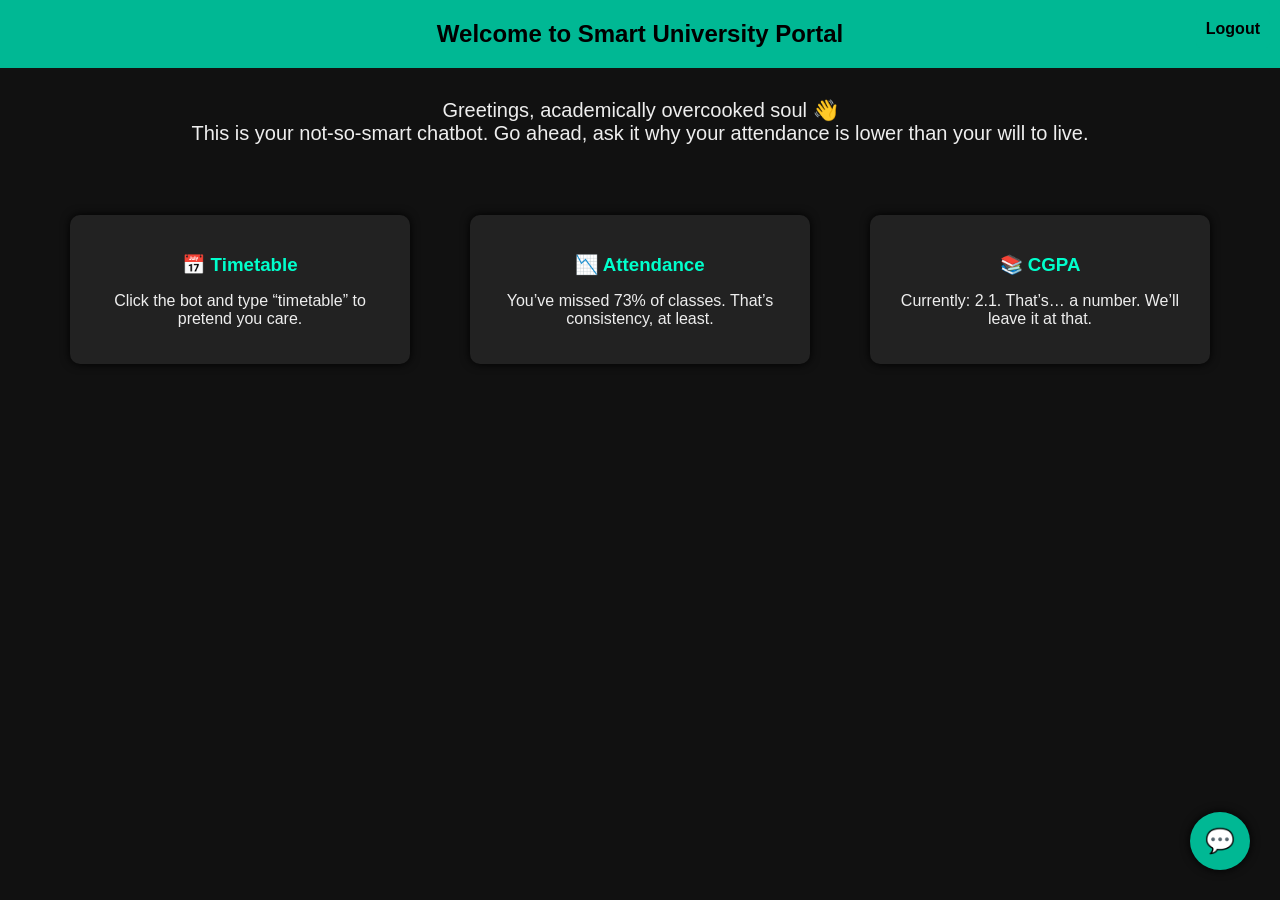
<file: templates/index.html>
<!DOCTYPE html>
<html lang="en">
<head>
    <meta charset="UTF-8">
    <title>Smart Uni Portal</title>
    <style>
        body {
            font-family: 'Segoe UI', sans-serif;
            background-color: #111;
            color: #eee;
            margin: 0;
            padding: 0;
        }

        .header {
            background: #00b894;
            padding: 20px;
            text-align: center;
            font-size: 24px;
            font-weight: bold;
            color: #000;
        }

        .welcome {
            padding: 30px;
            text-align: center;
            font-size: 20px;
        }

        .info-boxes {
            display: flex;
            justify-content: space-around;
            margin: 40px;
        }

        .box {
            background: #222;
            padding: 20px;
            border-radius: 10px;
            width: 25%;
            box-shadow: 0 0 10px #000;
            text-align: center;
        }

        .box h3 {
            color: #00ffcc;
            margin-bottom: 10px;
        }

        #chat-icon {
            position: fixed;
            bottom: 30px;
            right: 30px;
            z-index: 1000;
            background-color: #00b894;
            padding: 15px;
            border-radius: 50%;
            cursor: pointer;
            box-shadow: 0 0 10px #000;
            font-size: 24px;
        }

        #chat-container {
            display: none;
            position: fixed;
            bottom: 80px;
            right: 30px;
            width: 320px;
            background: #222;
            color: #fff;
            border-radius: 10px;
            overflow: hidden;
            box-shadow: 0 0 15px #000;
            z-index: 999;
            flex-direction: column;
        }

        #chat-header {
            background: #00b894;
            padding: 10px;
            font-weight: bold;
            display: flex;
            justify-content: space-between;
            align-items: center;
        }

        #chat-box {
            padding: 10px;
            height: 300px;
            overflow-y: auto;
        }

        .message {
            padding: 5px 10px;
            margin: 5px 0;
            border-radius: 6px;
        }

        .user {
            background-color: #007bff;
            text-align: right;
        }

        .bot {
            background-color: #555;
            text-align: left;
        }

        #chat-input {
            display: flex;
            border-top: 1px solid #444;
        }

        #user-input {
            flex: 1;
            padding: 10px;
            font-size: 14px;
            border: none;
            outline: none;
            background: #333;
            color: #fff;
        }

        #logout-btn {
            position: fixed;
            top: 10px;
            right: 10px;
            text-decoration: none;
            font-weight: bold;
            background: #00b894;
            color: #000;
            padding: 10px;
            border-radius: 5px;
        }
    </style>
</head>
<body>

    <div class="header">
        Welcome to Smart University Portal
    </div>

    <div class="welcome">
        Greetings, academically overcooked soul 👋<br>
        This is your not-so-smart chatbot. Go ahead, ask it why your attendance is lower than your will to live.
    </div>
    

    <div class="info-boxes">
        <div class="box">
            <h3>📅 Timetable</h3>
            <p>Click the bot and type “timetable” to pretend you care.</p>
        </div>
        <div class="box">
            <h3>📉 Attendance</h3>
            <p>You’ve missed 73% of classes. That’s consistency, at least.</p>
        </div>
        <div class="box">
            <h3>📚 CGPA</h3>
            <p>Currently: 2.1. That’s… a number. We’ll leave it at that.</p>
        </div>
    </div>

    <!-- Logout Button -->
    <a id="logout-btn" href="/logout">Logout</a>

    <!-- Floating Chat Icon -->
    <div id="chat-icon" onclick="toggleChat()">💬</div>

    <!-- Chat Widget -->
    <div id="chat-container">
        <div id="chat-header">
            SmartBot
            <span onclick="toggleChat()" style="cursor:pointer;">❌</span>
        </div>
        <div id="chat-box"></div>
        <div id="chat-input">
            <input type="text" id="user-input" placeholder="Type a message..." onkeypress="if(event.key === 'Enter') sendMessage()">
        </div>
    </div>

    <script src="https://cdn.socket.io/4.5.4/socket.io.min.js"></script>
    <script>
        const socket = io();
        const chatBox = document.getElementById('chat-box');
        const input = document.getElementById('user-input');

        function toggleChat() {
            const chatContainer = document.getElementById('chat-container');
            chatContainer.style.display = chatContainer.style.display === 'none' ? 'flex' : 'none';
        }

        function appendMessage(message, className) {
            const msgDiv = document.createElement('div');
            msgDiv.className = `message ${className}`;
            msgDiv.textContent = message;
            chatBox.appendChild(msgDiv);
            chatBox.scrollTop = chatBox.scrollHeight;
        }

        function sendMessage() {
            const msg = input.value.trim();
            if (!msg) return;
            appendMessage("You: " + msg, "user");
            socket.emit('user_message', { message: msg });
            input.value = '';
        }

        socket.on('bot_reply', function(data) {
            appendMessage("Bot: " + data.message, "bot");
        });
    </script>
</body>
</html>
</file>
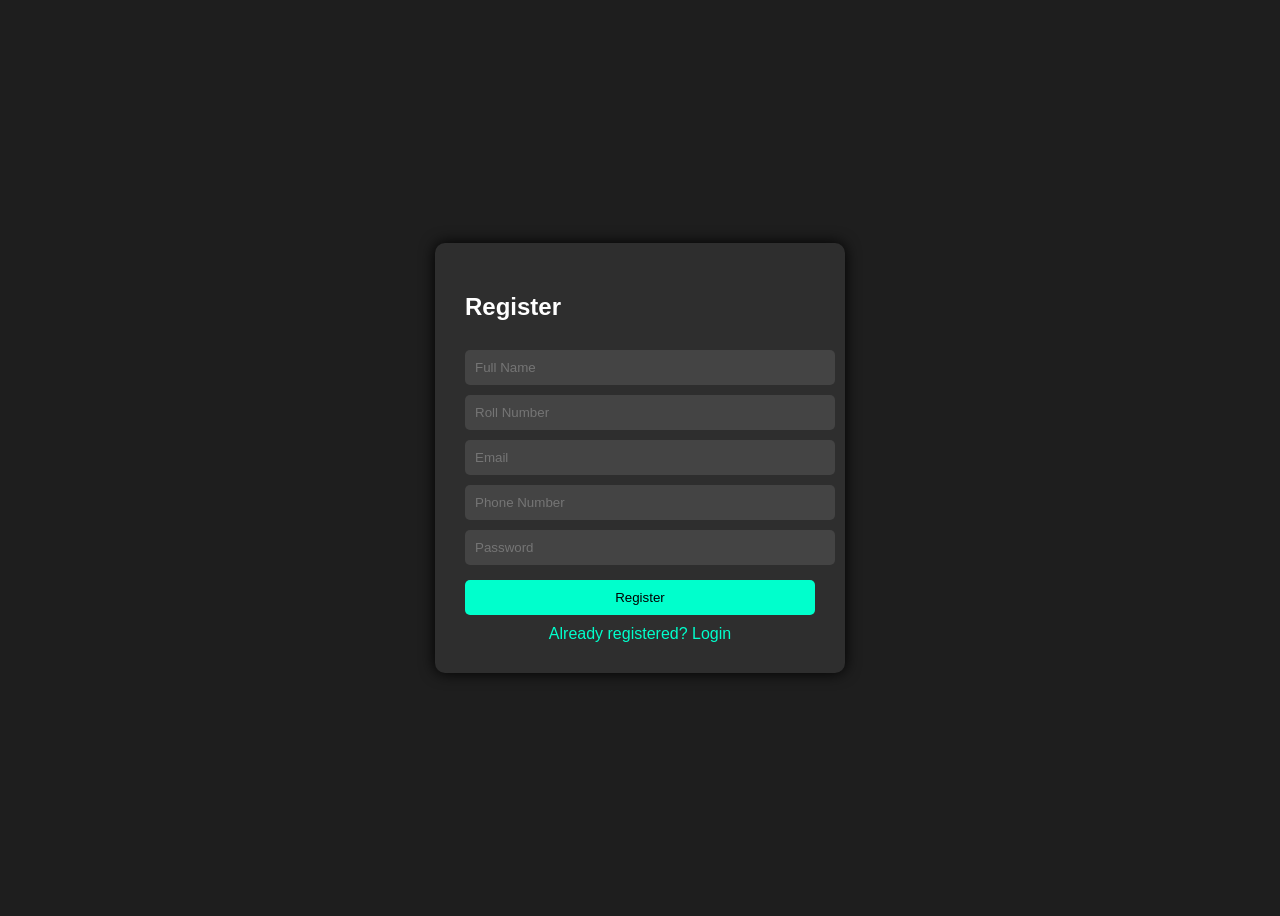
<file: templates/register.html>
<!DOCTYPE html>
<html lang="en">
<head>
    <meta charset="UTF-8">
    <title>Register - Smart University</title>
    <style>
        body {
            font-family: 'Segoe UI', sans-serif;
            background-color: #1e1e1e;
            color: #fff;
            display: flex;
            justify-content: center;
            align-items: center;
            height: 100vh;
        }

        .register-box {
            background-color: #2e2e2e;
            padding: 30px;
            border-radius: 10px;
            box-shadow: 0 0 15px #000;
            width: 350px;
        }

        .register-box input {
            width: 100%;
            padding: 10px;
            margin-top: 10px;
            border: none;
            border-radius: 5px;
            background-color: #444;
            color: #fff;
        }

        .register-box input[type="submit"] {
            background-color: #00ffcc;
            color: #000;
            cursor: pointer;
            margin-top: 15px;
        }

        .register-box a {
            display: block;
            margin-top: 10px;
            color: #00ffcc;
            text-align: center;
            text-decoration: none;
        }
    </style>
</head>
<body>
    <div class="register-box">
        <form method="POST">
            <h2>Register</h2>
            <input type="text" name="name" placeholder="Full Name" required>
            <input type="text" name="roll_no" placeholder="Roll Number" required>
            <input type="email" name="email" placeholder="Email" required>
            <input type="text" name="phone" placeholder="Phone Number" required>
            <input type="password" name="password" placeholder="Password" required>
            <input type="submit" value="Register">
            <a href="/">Already registered? Login</a>
        </form>
    </div>
</body>
</html>
</file>
